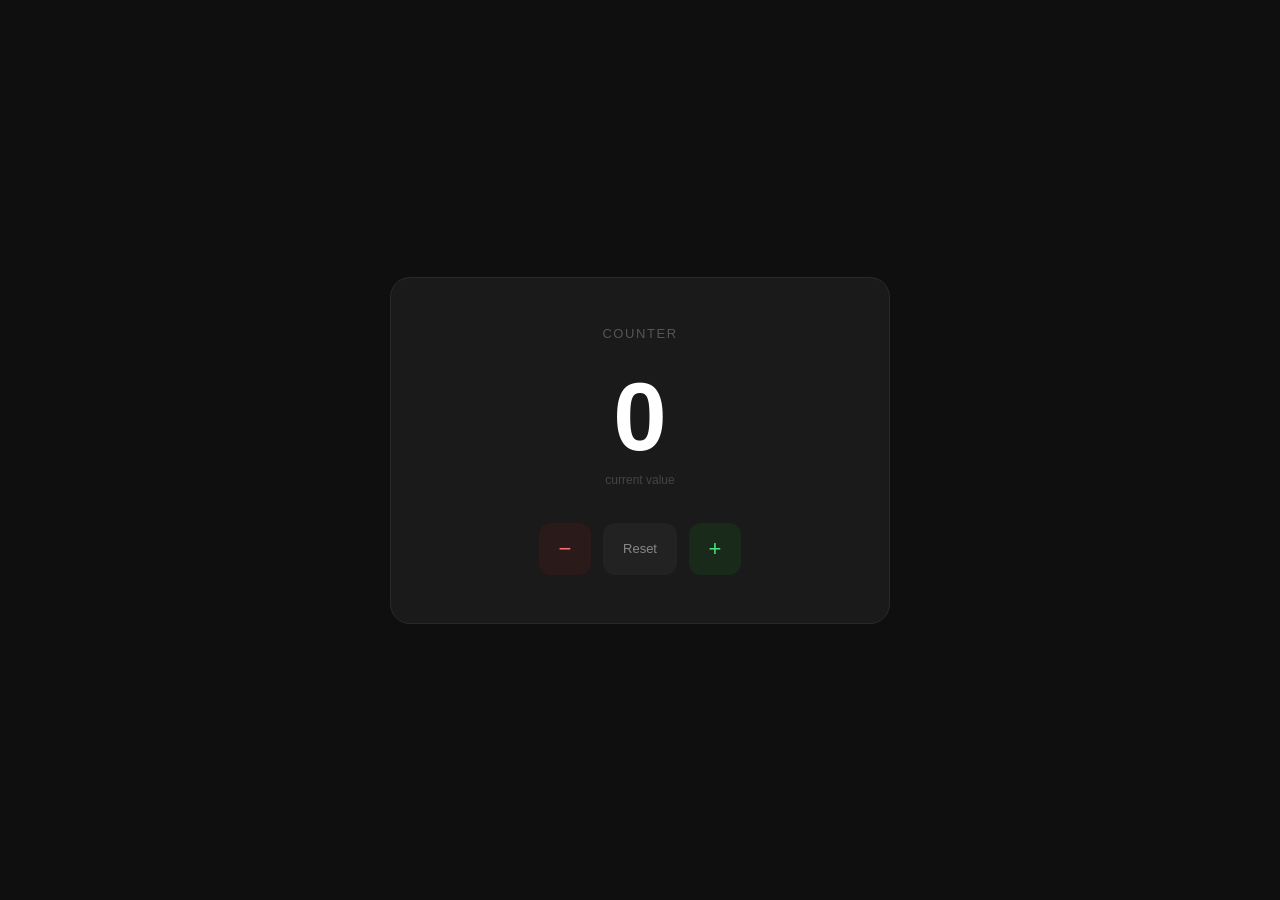
<file: 01-CounterApp/index.html>
<!DOCTYPE html>
<html lang="en">
<head>
  <meta charset="UTF-8" />
  <meta name="viewport" content="width=device-width, initial-scale=1.0"/>
  <title>Counter App</title>
  <link rel="stylesheet" href="./styles.css">
</head>
<body>
  <div class="card">
    <p class="title">Counter</p>
    <div id="count-display">0</div>
    <p class="label">current value</p>
    <div class="buttons">
      <button id="btn-decrease">−</button>
      <button id="btn-reset">Reset</button>
      <button id="btn-increase">+</button>
    </div>
  </div>

  <script src="app.js"></script>
</body>
</html>
</file>
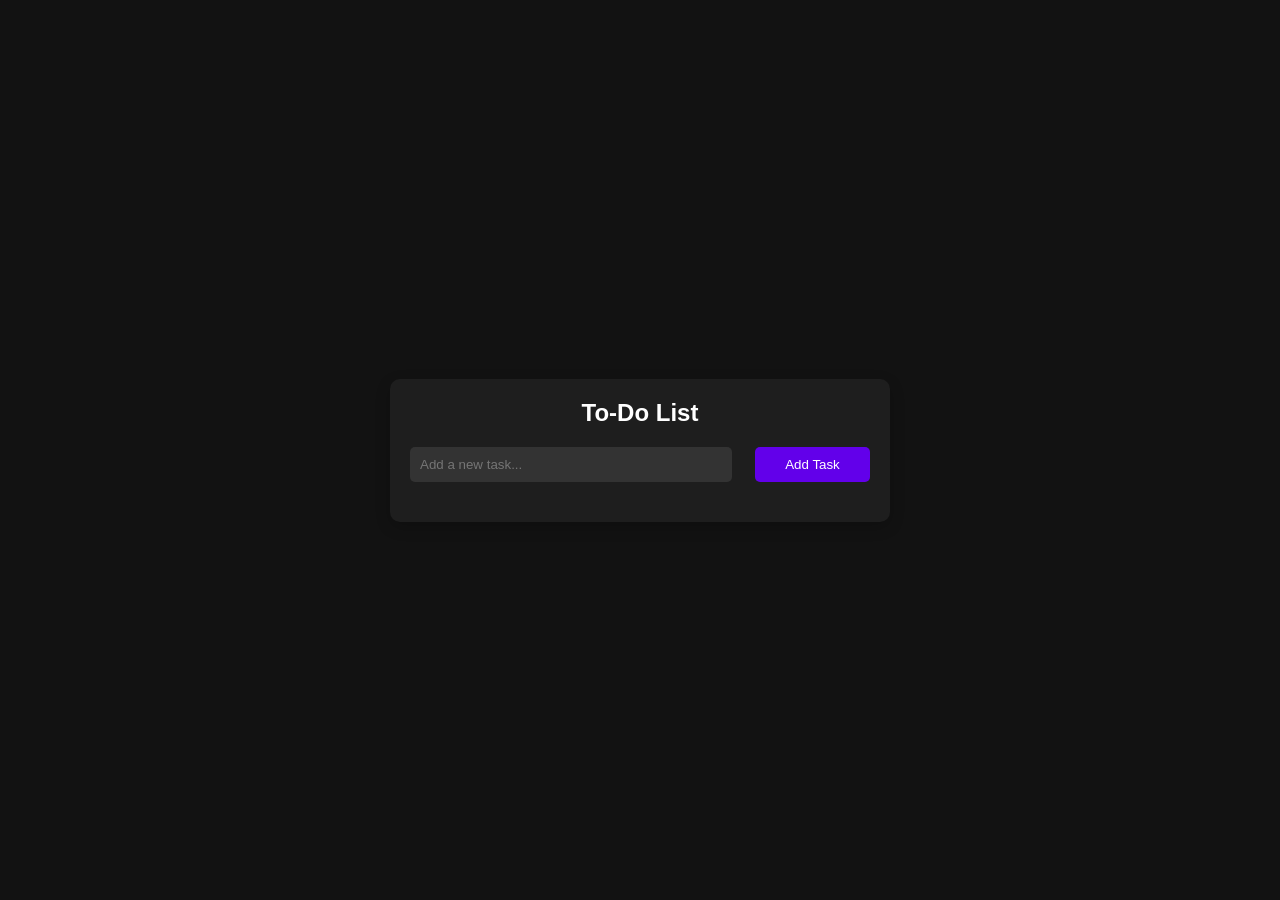
<file: 01_Todo-App-With-LocalStorage/index.html>
<!DOCTYPE html>
<html lang="en">
  <head>
    <meta charset="UTF-8" />
    <meta name="viewport" content="width=device-width, initial-scale=1.0" />
    <title>Dark Mode To-Do List</title>
    <link rel="stylesheet" href="styles.css" />
  </head>
  <body>
    <div class="container">
      <h1>To-Do List</h1>
      <div class="input-container">
        <input type="text" id="todo-input" placeholder="Add a new task..." />
        <button id="add-task-btn">Add Task</button>
      </div>
      <ul id="todo-list"></ul>
    </div>
    <script src="script.js"></script>
  </body>
</html>
</file>
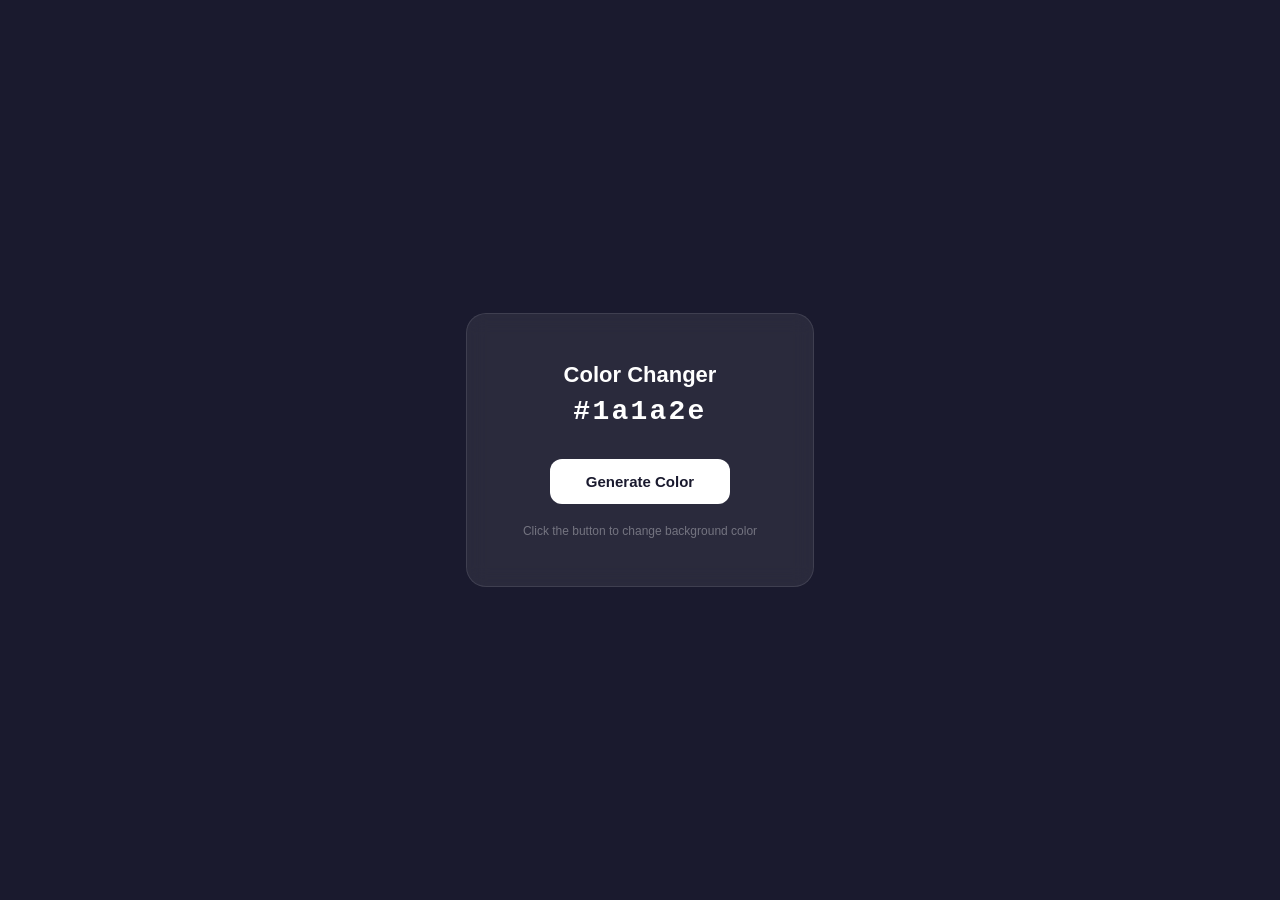
<file: 02-BackgroundColorChangerApp/index.html>
<!DOCTYPE html>
<html lang="en">
<head>
  <meta charset="UTF-8" />
  <meta name="viewport" content="width=device-width, initial-scale=1.0"/>
  <title>Background Color Changer</title>
  <link rel="stylesheet" href="./styles.css">
</head>
<body>
  <div class="card">
    <h1>Color Changer</h1>
    <div id="color-display">#1a1a2e</div>
    <button id="btn-change">Generate Color</button>
    <p class="hint">Click the button to change background color</p>
  </div>

  <script src="app.js"></script>
</body>
</html>
</file>
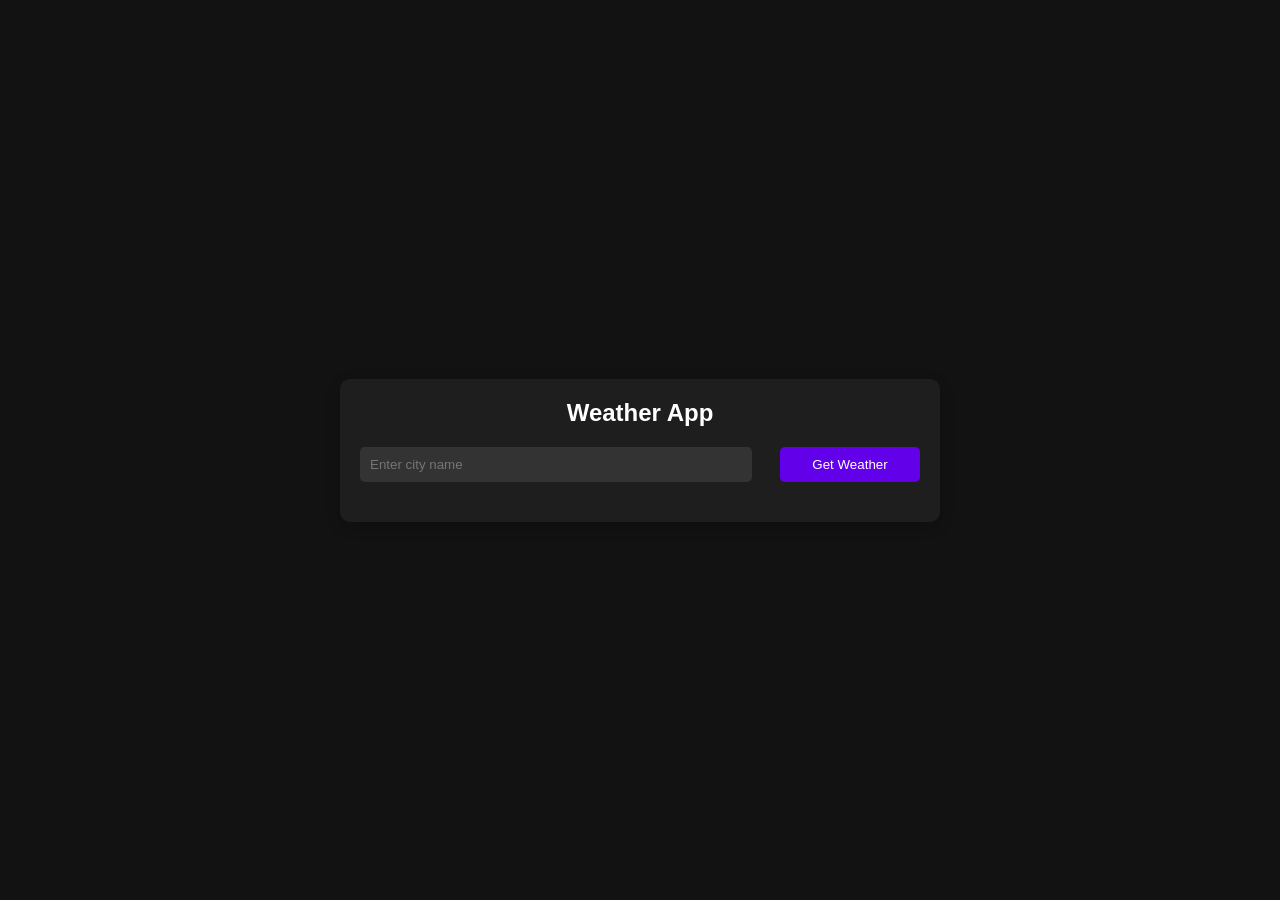
<file: 02_WeatherApp/index.html>
<!DOCTYPE html>
<html lang="en">

<head>
  <meta charset="UTF-8" />
  <meta name="viewport" content="width=device-width, initial-scale=1.0" />
  <title>Weather App</title>
  <link rel="stylesheet" href="styles.css" />
</head>

<body>
  <div class="container">
    <h1>Weather App</h1>
    <div class="input-container">
      <input type="text" id="city-input" placeholder="Enter city name" />
      <button id="get-weather-btn">Get Weather</button>
    </div>
    <div id="weather-info" class="hidden">
      <h2 id="city-name"></h2>
      <p id="temperature"></p>
      <p id="description"></p>
    </div>
    <p id="error-message" class="hidden">City not found. Please try again.</p>
  </div>
  <script src="script.js"></script>
</body>

</html>
</file>
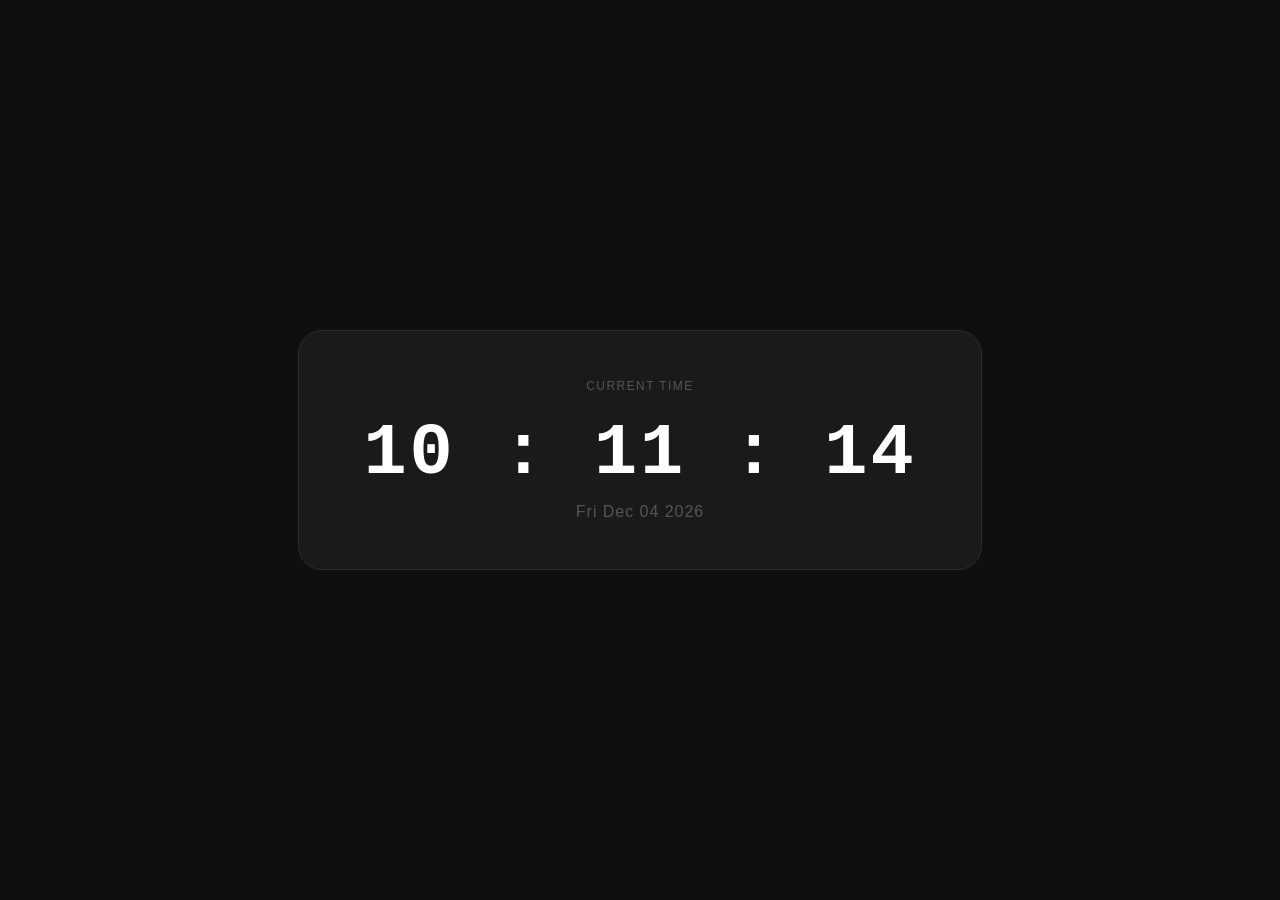
<file: 03-DigitalClockApp/index.html>
<!DOCTYPE html>
<html lang="en">

<head>
  <meta charset="UTF-8" />
  <meta name="viewport" content="width=device-width, initial-scale=1.0" />
  <title>Digital Clock</title>
  <link rel="stylesheet" href="./styles.css">
</head>

<body>
  <div class="card">
    <p class="label">Current Time</p>
    <div id="time-display">00:00:00 <span id="ampm-display">AM</span></div>
    <div id="date-display">Monday, 1 January 2025</div>
  </div>

  <script src="app.js"></script>
</body>

</html>
</file>
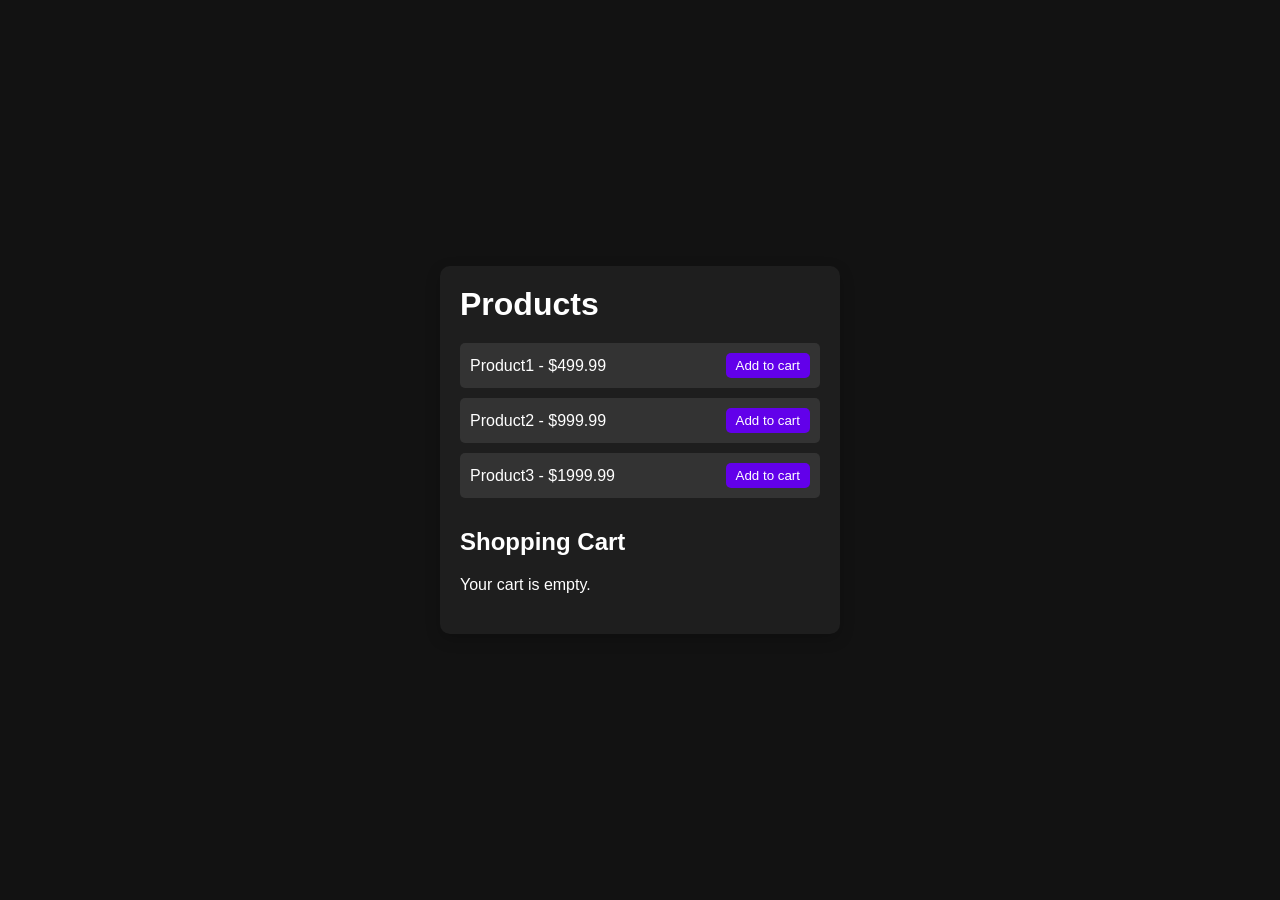
<file: 03_Ecommerce-App/index.html>
<!DOCTYPE html>
<html lang="en">
  <head>
    <meta charset="UTF-8" />
    <meta name="viewport" content="width=device-width, initial-scale=1.0" />
    <title>Simple E-Commerce</title>
    <link rel="stylesheet" href="styles.css" />
  </head>
  <body>
    <div class="container">
      <h1>Products</h1>
      <div id="product-list">
        <!-- Products will be dynamically added here by JavaScript -->
      </div>

      <h2>Shopping Cart</h2>
      <div id="cart-items">
        <p id="empty-cart">Your cart is empty.</p>
      </div>
      <div id="cart-total" class="hidden">
        <p>Total: <span id="total-price">$0.00</span></p>
        <button id="checkout-btn">Checkout</button>
      </div>
    </div>

    <script src="script.js"></script>
  </body>
</html>
</file>
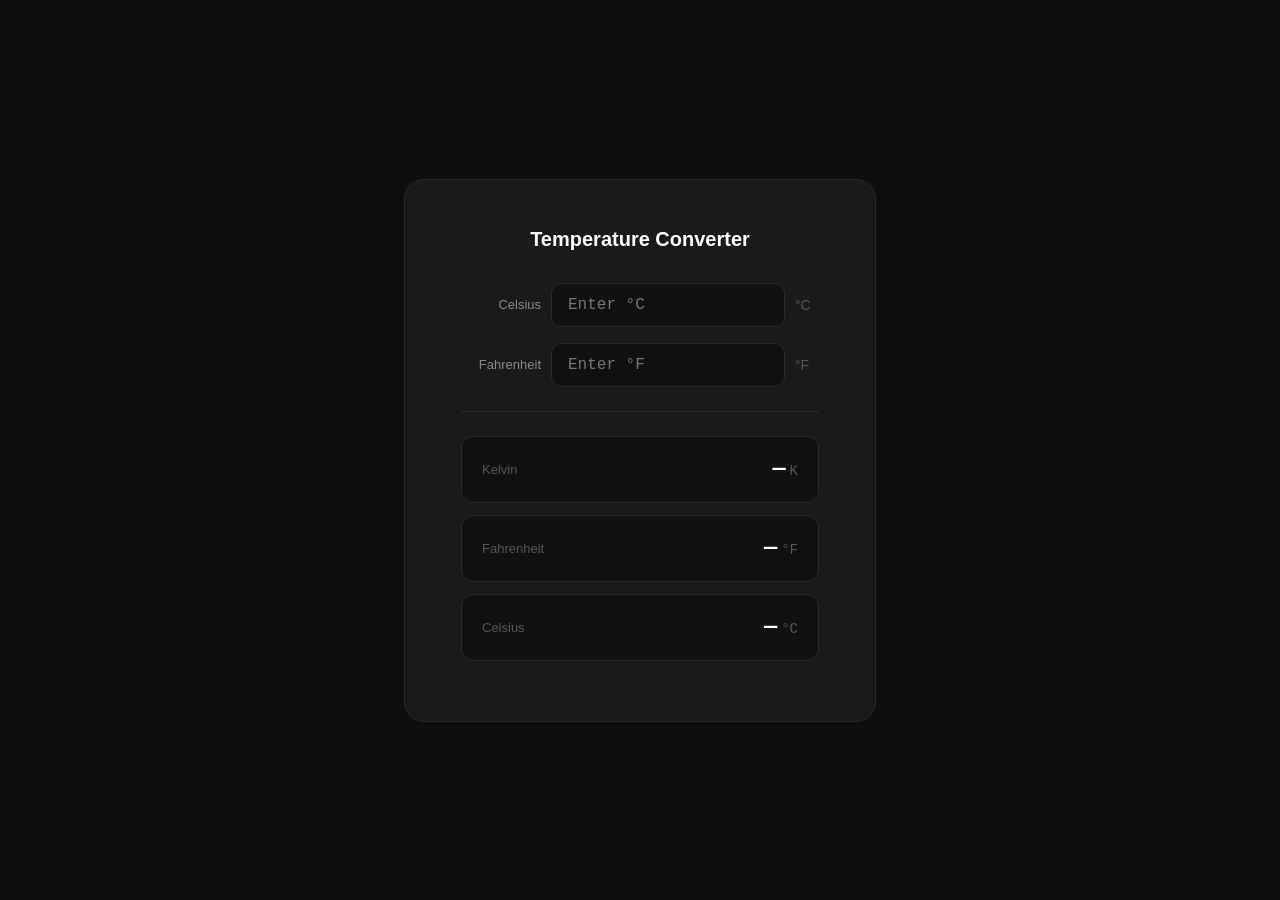
<file: 04-TempratureConverterApp/index.html>
<!DOCTYPE html>
<html lang="en">
<head>
  <meta charset="UTF-8" />
  <meta name="viewport" content="width=device-width, initial-scale=1.0"/>
  <title>Temperature Converter</title>
  <link rel="stylesheet" href="./styles.css">
</head>
<body>
  <div class="card">
    <h1>Temperature Converter</h1>

    <div class="input-group">
      <label>Celsius</label>
      <input type="number" id="input-celsius" placeholder="Enter °C" />
      <span class="unit">°C</span>
    </div>

    <div class="input-group">
      <label>Fahrenheit</label>
      <input type="number" id="input-fahrenheit" placeholder="Enter °F" />
      <span class="unit">°F</span>
    </div>

    <div class="divider"></div>

    <div class="result-box">
      <span class="result-label">Kelvin</span>
      <div class="result-value" id="result-kelvin">—<span>K</span></div>
    </div>

    <div class="result-box">
      <span class="result-label">Fahrenheit</span>
      <div class="result-value" id="result-fahrenheit">—<span>°F</span></div>
    </div>

    <div class="result-box">
      <span class="result-label">Celsius</span>
      <div class="result-value" id="result-celsius">—<span>°C</span></div>
    </div>
  </div>

  <script src="app.js"></script>
</body>
</html>
</file>
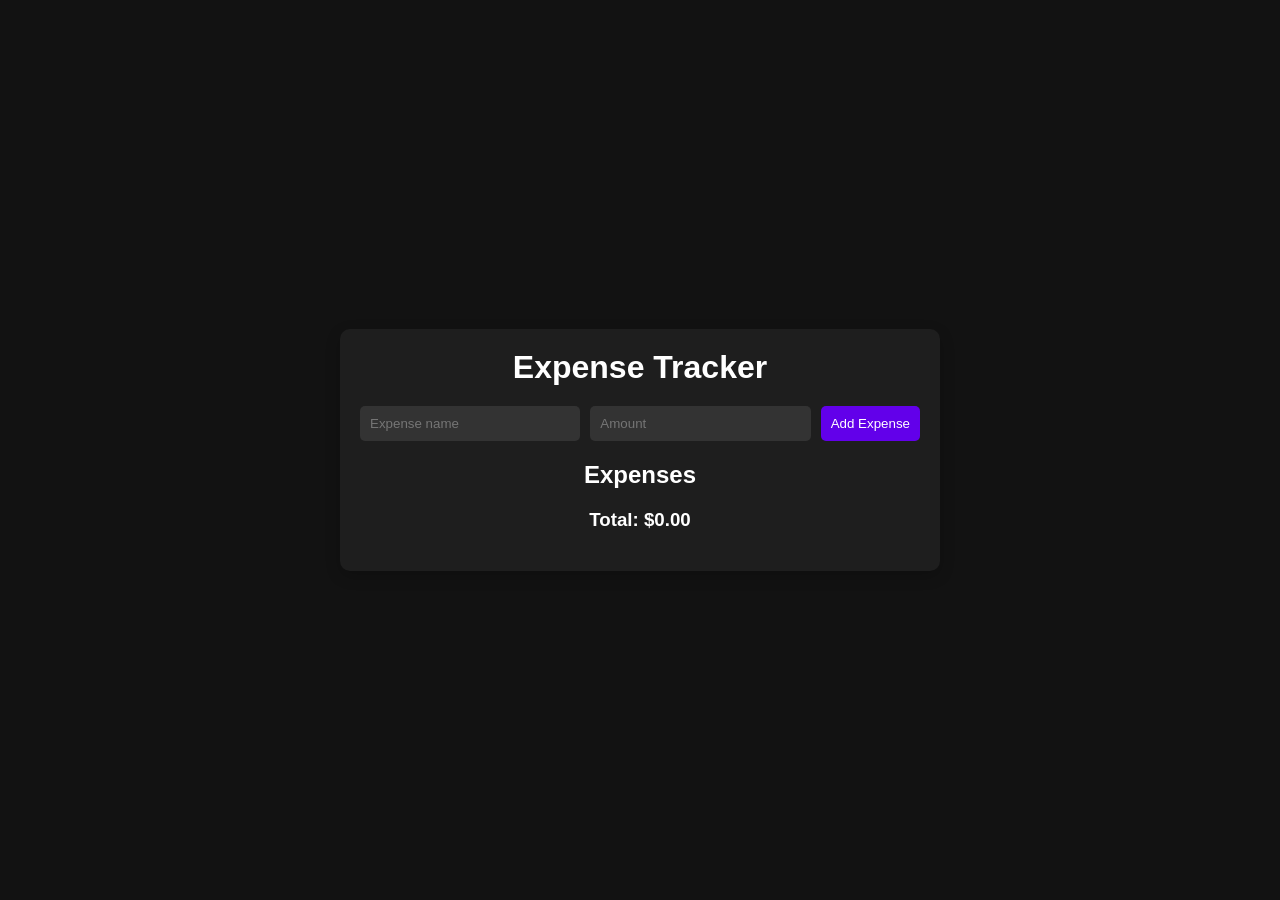
<file: 04_Expense_Tracker-App/index.html>
<!DOCTYPE html>
<html lang="en">
  <head>
    <meta charset="UTF-8" />
    <meta name="viewport" content="width=device-width, initial-scale=1.0" />
    <title>Expense Tracker</title>
    <link rel="stylesheet" href="styles.css" />
  </head>
  <body>
    <div class="container">
      <h1>Expense Tracker</h1>
      <form id="expense-form">
        <input
          type="text"
          id="expense-name"
          placeholder="Expense name"
          required
        />
        <input
          type="number"
          id="expense-amount"
          placeholder="Amount"
          required
        />
        <button type="submit">Add Expense</button>
      </form>

      <h2>Expenses</h2>
      <ul id="expense-list">
        <!-- Expenses will be dynamically added here -->
      </ul>

      <div id="total">
        <h3>Total: $<span id="total-amount">0.00</span></h3>
      </div>
    </div>
    <script src="script.js"></script>
  </body>
</html>
</file>
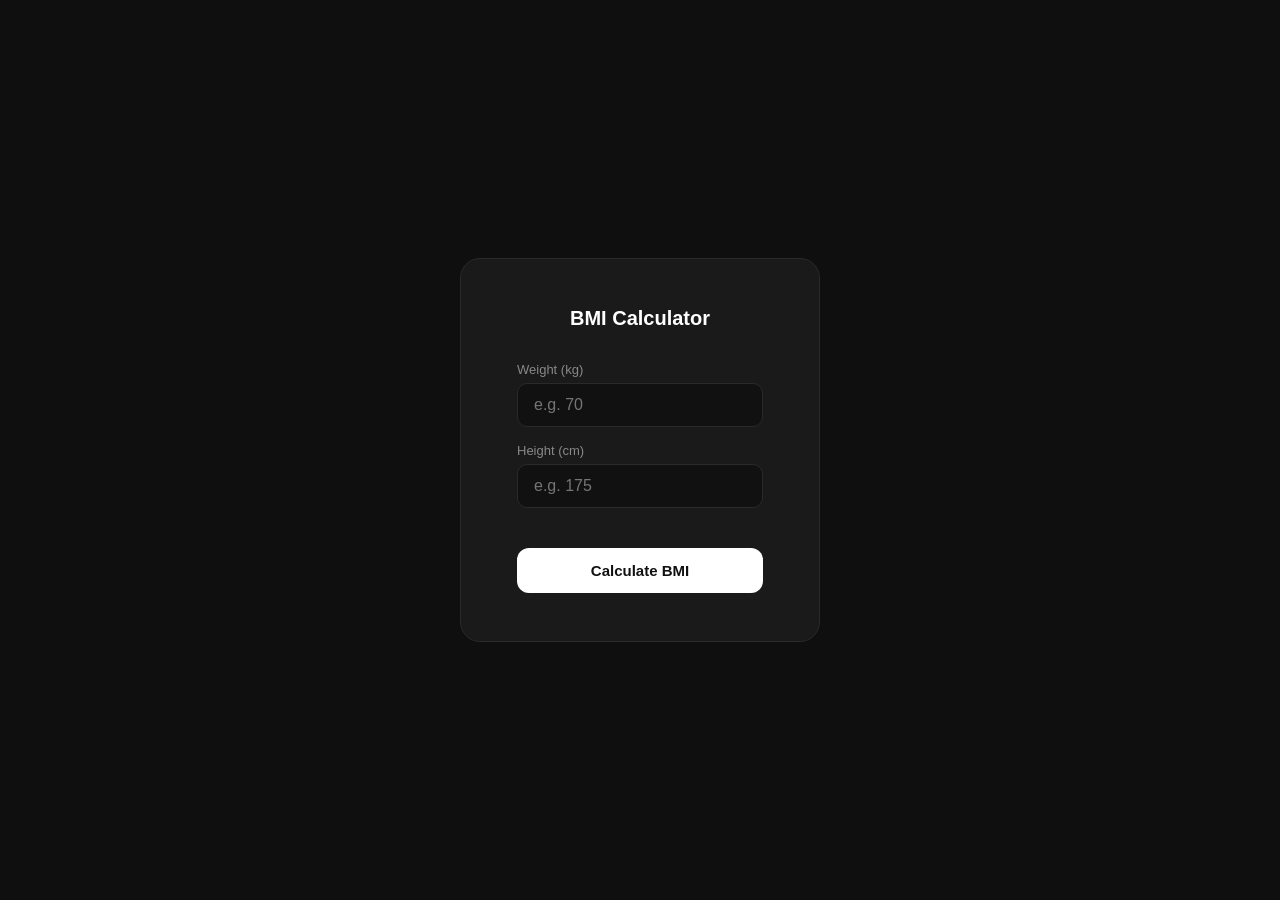
<file: 05-BMICalculator-App/index.html>
<!DOCTYPE html>
<html lang="en">
<head>
  <meta charset="UTF-8" />
  <meta name="viewport" content="width=device-width, initial-scale=1.0"/>
  <title>BMI Calculator</title>
  <link rel="stylesheet" href="./styles.css">
</head>
<body>
  <div class="card">
    <h1>BMI Calculator</h1>

    <div class="input-group">
      <label>Weight (kg)</label>
      <input type="number" id="input-weight" placeholder="e.g. 70" />
    </div>

    <div class="input-group">
      <label>Height (cm)</label>
      <input type="number" id="input-height" placeholder="e.g. 175" />
    </div>

    <button id="btn-calculate">Calculate BMI</button>

    <div class="result-box" id="result-box">
      <div id="bmi-value">—</div>
      <div id="bmi-category">—</div>
      <div id="bmi-message">—</div>
    </div>
  </div>

  <script src="app.js"></script>
</body>
</html>
</file>
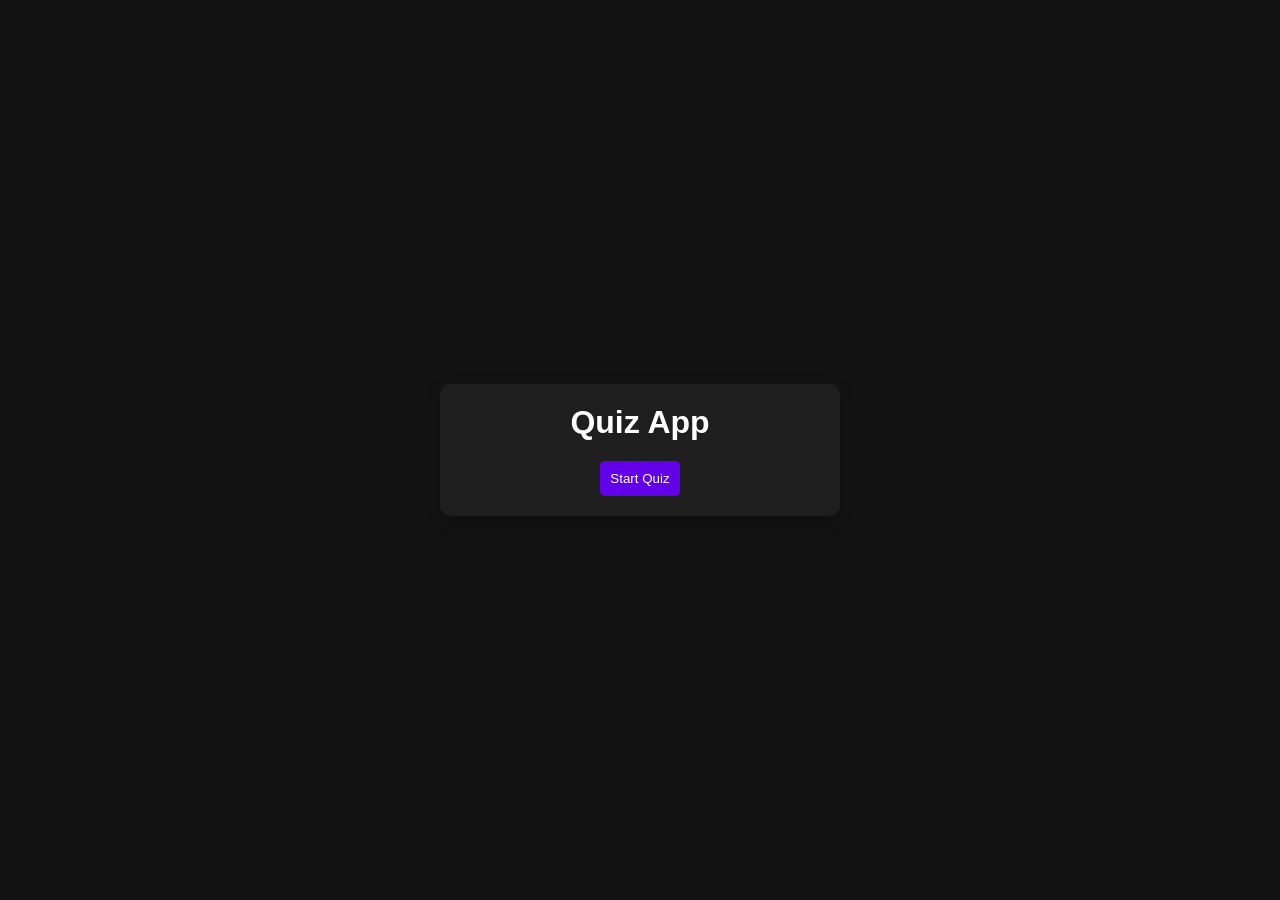
<file: 05_Quiz-App/index.html>
<!DOCTYPE html>
<html lang="en">
  <head>
    <meta charset="UTF-8" />
    <meta name="viewport" content="width=device-width, initial-scale=1.0" />
    <title>Quiz App</title>
    <link rel="stylesheet" href="styles.css" />
  </head>
  <body>
    <div class="container">
      <h1>Quiz App</h1>
      <div id="quiz-container">
        <div id="question-container" class="hidden">
          <h2 id="question-text"></h2>
          <ul id="choices-list">
            <!-- Choices will be added dynamically here -->
          </ul>
          <button id="next-btn" class="hidden">Next Question</button>
        </div>
        <div id="result-container" class="hidden">
          <h2>Your Score:</h2>
          <p id="score"></p>
          <button id="restart-btn">Restart Quiz</button>
        </div>
        <button id="start-btn">Start Quiz</button>
      </div>
    </div>
    <script src="script.js"></script>
  </body>
</html>
</file>
<file: 01-CounterApp/styles.css>
* {
    margin: 0;
    padding: 0;
    box-sizing: border-box;
}

body {
    min-height: 100vh;
    display: flex;
    align-items: center;
    justify-content: center;
    background: #0f0f0f;
    font-family: 'Segoe UI', sans-serif;
}

.card {
    background: #1a1a1a;
    border: 1px solid #2a2a2a;
    border-radius: 20px;
    padding: 48px 56px;
    text-align: center;
    min-width: 280px;
    max-width: 500px;
    width: 100%;
    margin: 0 15px;
}

.title {
    font-size: 13px;
    font-weight: 500;
    letter-spacing: .12em;
    text-transform: uppercase;
    color: #555;
    margin-bottom: 28px;
}

#count-display {
    font-size: 96px;
    font-weight: 700;
    color: #fff;
    line-height: 1;
    margin-bottom: 8px;
    transition: color 0.2s;
}

#count-display.positive {
    color: #4ade80;
}

#count-display.negative {
    color: #f87171;
}

.label {
    font-size: 12px;
    color: #444;
    margin-bottom: 36px;
}

.buttons {
    display: flex;
    gap: 12px;
    justify-content: center;
}

button {
    border: none;
    border-radius: 12px;
    font-size: 14px;
    font-weight: 500;
    cursor: pointer;
    transition: opacity 0.15s, transform 0.1s;
}

button:active {
    transform: scale(0.96);
}

#btn-decrease {
    background: #2a1a1a;
    color: #f87171;
    font-size: 22px;
    width: 52px;
    height: 52px;
}

#btn-increase {
    background: #1a2a1a;
    color: #4ade80;
    font-size: 22px;
    width: 52px;
    height: 52px;
}

#btn-reset {
    background: #222;
    color: #888;
    font-size: 13px;
    padding: 0 20px;
    height: 52px;
}

#btn-decrease:hover {
    background: #3a1a1a;
}

#btn-increase:hover {
    background: #1a3a1a;
}

#btn-reset:hover {
    background: #2a2a2a;
    color: #aaa;
}
</file>
<file: 01_Todo-App-With-LocalStorage/styles.css>
/* styles.css */
* {
  margin: 0;
  padding: 0;
  box-sizing: border-box;
}

body {
  font-family: Arial, sans-serif;
  background-color: #121212;
  color: #ffffff;
  display: flex;
  justify-content: center;
  align-items: center;
  height: 100vh;
}

.container {
  background-color: #1e1e1e;
  padding: 20px;
  border-radius: 10px;
  max-width: 500px;
  width: 100%;
  margin: auto;
  box-shadow: 0 5px 15px rgba(0, 0, 0, 0.2);
}

h1 {
  text-align: center;
  margin-bottom: 20px;
  font-size: 24px;
}

.input-container {
  display: flex;
  justify-content: space-between;
  margin-bottom: 20px;
}

input[type="text"] {
  width: 70%;
  padding: 10px;
  background-color: #333333;
  border: none;
  border-radius: 5px;
  color: #fff;
  outline: none;
}

button {
  width: 25%;
  padding: 10px;
  background-color: #6200ea;
  border: none;
  border-radius: 5px;
  color: #fff;
  cursor: pointer;
  transition: background-color 0.3s;
}

button:hover {
  background-color: #3700b3;
}

ul {
  list-style-type: none;
  padding: 0;
}

li {
  background-color: #333333;
  padding: 10px;
  margin-bottom: 10px;
  border-radius: 5px;
  display: flex;
  justify-content: space-between;
  align-items: center;
}

li.completed {
  text-decoration: line-through;
  opacity: 0.7;
}

li button {
  background-color: #d32f2f;
  border: none;
  padding: 5px;
  color: white;
  border-radius: 5px;
  cursor: pointer;
}

li button:hover {
  background-color: #b71c1c;
}
</file>
<file: 02-BackgroundColorChangerApp/styles.css>
* {
        margin: 0;
        padding: 0;
        box-sizing: border-box;
    }

    body {
        min-height: 100vh;
        display: flex;
        align-items: center;
        justify-content: center;
        background: #1a1a2e;
        transition: background 0.4s ease;
        font-family: 'Segoe UI', sans-serif;
    }

    .card {
        text-align: center;
        padding: 48px 56px;
        background: rgba(255, 255, 255, 0.07);
        border: 1px solid rgba(255, 255, 255, 0.1);
        border-radius: 20px;
        backdrop-filter: blur(10px);
    }

    h1 {
        font-size: 22px;
        font-weight: 600;
        color: #fff;
        margin-bottom: 8px;
    }

    #color-display {
        font-size: 28px;
        font-weight: 700;
        letter-spacing: .08em;
        color: #fff;
        margin-bottom: 32px;
        font-family: 'Courier New', monospace;
    }

    #btn-change {
        padding: 14px 36px;
        border: none;
        border-radius: 12px;
        background: #fff;
        color: #1a1a2e;
        font-size: 15px;
        font-weight: 600;
        cursor: pointer;
        transition: transform 0.15s, opacity 0.15s;
    }

    #btn-change:hover {
        opacity: 0.88;
    }

    #btn-change:active {
        transform: scale(0.96);
    }

    .hint {
        margin-top: 20px;
        font-size: 12px;
        color: rgba(255, 255, 255, 0.35);
    }
</file>
<file: 02_WeatherApp/styles.css>
/* styles.css */
* {
    margin: 0;
    padding: 0;
    box-sizing: border-box;
}

body {
    font-family: Arial, sans-serif;
    background-color: #121212;
    color: #FFFFFF;
    display: flex;
    justify-content: center;
    align-items: center;
    height: 100vh;
}

.container {
    background-color: #1E1E1E;
    padding: 20px;
    border-radius: 10px;
    max-width: 600px;
    width: 100%;
    margin: auto;
    box-shadow: 0 5px 15px rgba(0, 0, 0, 0.2);
    text-align: center;
}

h1 {
    margin-bottom: 20px;
    font-size: 24px;
}

.input-container {
    display: flex;
    justify-content: space-between;
    margin-bottom: 20px;
}

input[type="text"] {
    width: 70%;
    padding: 10px;
    background-color: #333333;
    border: none;
    border-radius: 5px;
    color: #FFF;
    outline: none;
}

button {
    width: 25%;
    padding: 10px;
    background-color: #6200EA;
    border: none;
    border-radius: 5px;
    color: #FFF;
    cursor: pointer;
    transition: background-color 0.3s;
}

button:hover {
    background-color: #3700B3;
}

#weather-info {
    margin-top: 20px;
}

.hidden {
    display: none;
}

#error-message {
    color: #FF5722;
    margin-top: 20px;
}
</file>
<file: 03-DigitalClockApp/styles.css>
* {
        margin: 0;
        padding: 0;
        box-sizing: border-box;
    }

    body {
        min-height: 100vh;
        display: flex;
        align-items: center;
        justify-content: center;
        background: #0f0f0f;
        font-family: 'Segoe UI', sans-serif;
    }

    .card {
        text-align: center;
        padding: 48px 64px;
        background: #1a1a1a;
        border: 1px solid #2a2a2a;
        border-radius: 24px;
    }

    .label {
        font-size: 12px;
        font-weight: 500;
        letter-spacing: .12em;
        text-transform: uppercase;
        color: #555;
        margin-bottom: 20px;
    }

    #time-display {
        font-size: 72px;
        font-weight: 700;
        color: #fff;
        letter-spacing: .04em;
        font-family: 'Courier New', monospace;
        margin-bottom: 8px;
    }

    #date-display {
        font-size: 16px;
        color: #555;
        letter-spacing: .06em;
    }

    #ampm-display {
        display: inline-block;
        margin-left: 12px;
        font-size: 22px;
        font-weight: 600;
        color: #4ade80;
        vertical-align: middle;
    }
</file>
<file: 03_Ecommerce-App/styles.css>
/* styles.css */
* {
  margin: 0;
  padding: 0;
  box-sizing: border-box;
}

body {
  font-family: Arial, sans-serif;
  background-color: #121212;
  color: #ffffff;
  display: flex;
  justify-content: center;
  align-items: center;
  height: 100vh;
}

.container {
  width: 400px;
  padding: 20px;
  background-color: #1e1e1e;
  border-radius: 10px;
  box-shadow: 0 5px 15px rgba(0, 0, 0, 0.2);
}

h1,
h2 {
  margin-bottom: 20px;
}

#product-list {
  margin-bottom: 30px;
}

.product {
  background-color: #333333;
  padding: 10px;
  margin-bottom: 10px;
  display: flex;
  justify-content: space-between;
  align-items: center;
  border-radius: 5px;
}

.product button {
  background-color: #6200ea;
  border: none;
  padding: 5px 10px;
  color: #fff;
  border-radius: 5px;
  cursor: pointer;
  transition: background-color 0.3s;
}

.product button:hover {
  background-color: #3700b3;
}

#cart-items {
  margin-bottom: 20px;
}

#cart-total {
  text-align: right;
}

#checkout-btn {
  background-color: #6200ea;
  border: none;
  padding: 10px;
  color: white;
  border-radius: 5px;
  cursor: pointer;
  transition: background-color 0.3s;
}

#checkout-btn:hover {
  background-color: #3700b3;
}

.hidden {
  display: none;
}
</file>
<file: 04-TempratureConverterApp/styles.css>
* {
    margin: 0;
    padding: 0;
    box-sizing: border-box;
}

body {
    min-height: 100vh;
    display: flex;
    align-items: center;
    justify-content: center;
    background: #0f0f0f;
    font-family: 'Segoe UI', sans-serif;
}

.card {
    background: #1a1a1a;
    border: 1px solid #2a2a2a;
    border-radius: 20px;
    padding: 48px 56px;
    text-align: center;
    min-width: 340px;
}

h1 {
    font-size: 20px;
    font-weight: 600;
    color: #fff;
    margin-bottom: 32px;
}

.input-group {
    display: flex;
    align-items: center;
    gap: 10px;
    margin-bottom: 16px;
}

.input-group label {
    font-size: 13px;
    color: #888;
    min-width: 80px;
    text-align: right;
}

.input-group input {
    flex: 1;
    padding: 12px 16px;
    background: #111;
    border: 1px solid #2a2a2a;
    border-radius: 10px;
    color: #fff;
    font-size: 16px;
    font-family: 'Courier New', monospace;
    outline: none;
    transition: border 0.2s;
}

.input-group input:focus {
    border-color: #444;
}

.input-group .unit {
    font-size: 14px;
    color: #555;
    min-width: 24px;
    text-align: left;
}

.divider {
    height: 1px;
    background: #2a2a2a;
    margin: 24px 0;
}

.result-box {
    background: #111;
    border: 1px solid #2a2a2a;
    border-radius: 12px;
    padding: 20px;
    margin-bottom: 12px;
    display: flex;
    justify-content: space-between;
    align-items: center;
}

.result-label {
    font-size: 13px;
    color: #555;
}

.result-value {
    font-size: 22px;
    font-weight: 700;
    color: #fff;
    font-family: 'Courier New', monospace;
}

.result-value span {
    font-size: 14px;
    color: #555;
    font-weight: 400;
    margin-left: 4px;
}
</file>
<file: 04_Expense_Tracker-App/styles.css>
/* styles.css */
* {
  margin: 0;
  padding: 0;
  box-sizing: border-box;
}

body {
  font-family: Arial, sans-serif;
  background-color: #121212;
  color: #ffffff;
  display: flex;
  justify-content: center;
  align-items: center;
  height: 100vh;
}

.container {
  max-width: 600px;
  width: 100%;
  padding: 20px;
  background-color: #1e1e1e;
  border-radius: 10px;
  box-shadow: 0 5px 15px rgba(0, 0, 0, 0.2);
}

h1,
h2,
h3 {
  text-align: center;
  margin-bottom: 20px;
}

form {
  display: flex;
  align-items: center;
  gap: 10px;
  justify-content: space-between;
  margin-bottom: 20px;
}

input[type="text"],
input[type="number"] {
  width: 100%;
  padding: 10px;
  background-color: #333333;
  border: none;
  border-radius: 5px;
  color: #fff;
  outline: none;
}

button {
  padding: 10px;
  background-color: #6200ea;
  border: none;
  outline: none;
  text-wrap: nowrap;
  border-radius: 5px;
  color: #fff;
  cursor: pointer;
  transition: background-color 0.3s;
}

button:hover {
  background-color: #3700b3;
}

#expense-list {
  list-style-type: none;
  padding: 0;
}

#expense-list li {
  background-color: #333333;
  padding: 10px;
  margin-bottom: 10px;
  display: flex;
  justify-content: space-between;
  align-items: center;
  border-radius: 5px;
}

#total {
  text-align: right;
}

.hidden {
  display: none;
}
</file>
<file: 05-BMICalculator-App/styles.css>
* {
    margin: 0;
    padding: 0;
    box-sizing: border-box;
}

body {
    min-height: 100vh;
    display: flex;
    align-items: center;
    justify-content: center;
    background: #0f0f0f;
    font-family: 'Segoe UI', sans-serif;
}

.card {
    background: #1a1a1a;
    border: 1px solid #2a2a2a;
    border-radius: 20px;
    padding: 48px 56px;
    text-align: center;
    min-width: 360px;
}

h1 {
    font-size: 20px;
    font-weight: 600;
    color: #fff;
    margin-bottom: 32px;
}

.input-group {
    display: flex;
    flex-direction: column;
    gap: 6px;
    margin-bottom: 16px;
    text-align: left;
}

.input-group label {
    font-size: 13px;
    color: #888;
}

.input-group input {
    padding: 12px 16px;
    background: #111;
    border: 1px solid #2a2a2a;
    border-radius: 10px;
    color: #fff;
    font-size: 16px;
    outline: none;
    transition: border 0.2s;
}

.input-group input:focus {
    border-color: #444;
}

button {
    width: 100%;
    padding: 14px;
    margin-top: 24px;
    border: none;
    border-radius: 12px;
    background: #fff;
    color: #111;
    font-size: 15px;
    font-weight: 600;
    cursor: pointer;
    transition: opacity 0.15s, transform 0.1s;
}

button:hover {
    opacity: 0.88;
}

button:active {
    transform: scale(0.98);
}

.result-box {
    margin-top: 28px;
    padding: 24px;
    background: #111;
    border: 1px solid #2a2a2a;
    border-radius: 14px;
    display: none;
}

.result-box.show {
    display: block;
}

#bmi-value {
    font-size: 56px;
    font-weight: 700;
    color: #fff;
    line-height: 1;
    margin-bottom: 8px;
}

#bmi-category {
    font-size: 16px;
    font-weight: 500;
    margin-bottom: 4px;
}

#bmi-message {
    font-size: 13px;
    color: #555;
}

.underweight {
    color: #60a5fa;
}

.normal {
    color: #4ade80;
}

.overweight {
    color: #facc15;
}

.obese {
    color: #f87171;
}
</file>
<file: 05_Quiz-App/styles.css>
/* styles.css */
* {
  margin: 0;
  padding: 0;
  box-sizing: border-box;
}

body {
  font-family: Arial, sans-serif;
  background-color: #121212;
  color: #ffffff;
  display: flex;
  justify-content: center;
  align-items: center;
  height: 100vh;
}

.container {
  width: 400px;
  padding: 20px;
  background-color: #1e1e1e;
  border-radius: 10px;
  box-shadow: 0 5px 15px rgba(0, 0, 0, 0.2);
  text-align: center;
}

h1,
h2 {
  margin-bottom: 20px;
}

ul {
  list-style-type: none;
  padding: 0;
}

li {
  background-color: #333333;
  padding: 10px;
  margin-bottom: 10px;
  border-radius: 5px;
  cursor: pointer;
  transition: background-color 0.3s;
}

li:hover {
  background-color: #6200ea;
}

button {
  padding: 10px;
  background-color: #6200ea;
  border: none;
  border-radius: 5px;
  color: white;
  cursor: pointer;
  transition: background-color 0.3s;
}

button:hover {
  background-color: #3700b3;
}

.hidden {
  display: none;
}
</file>
